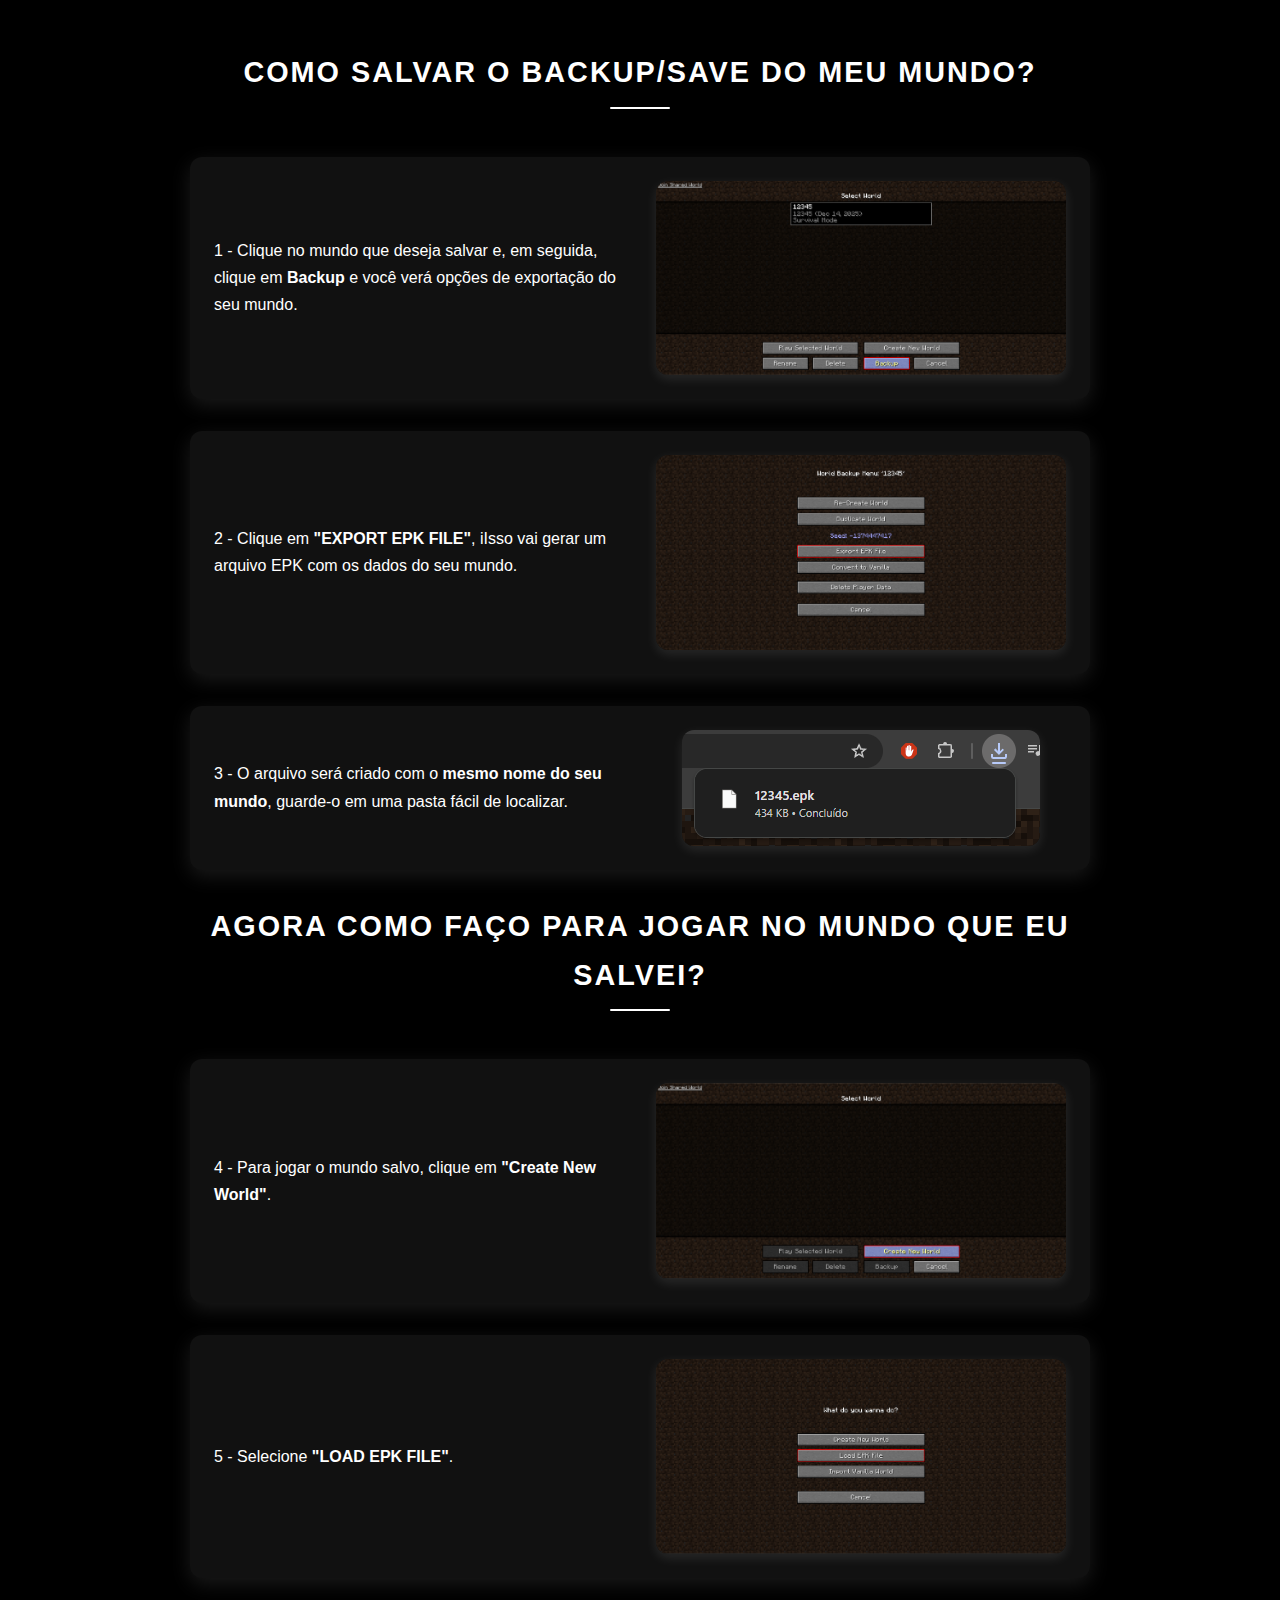
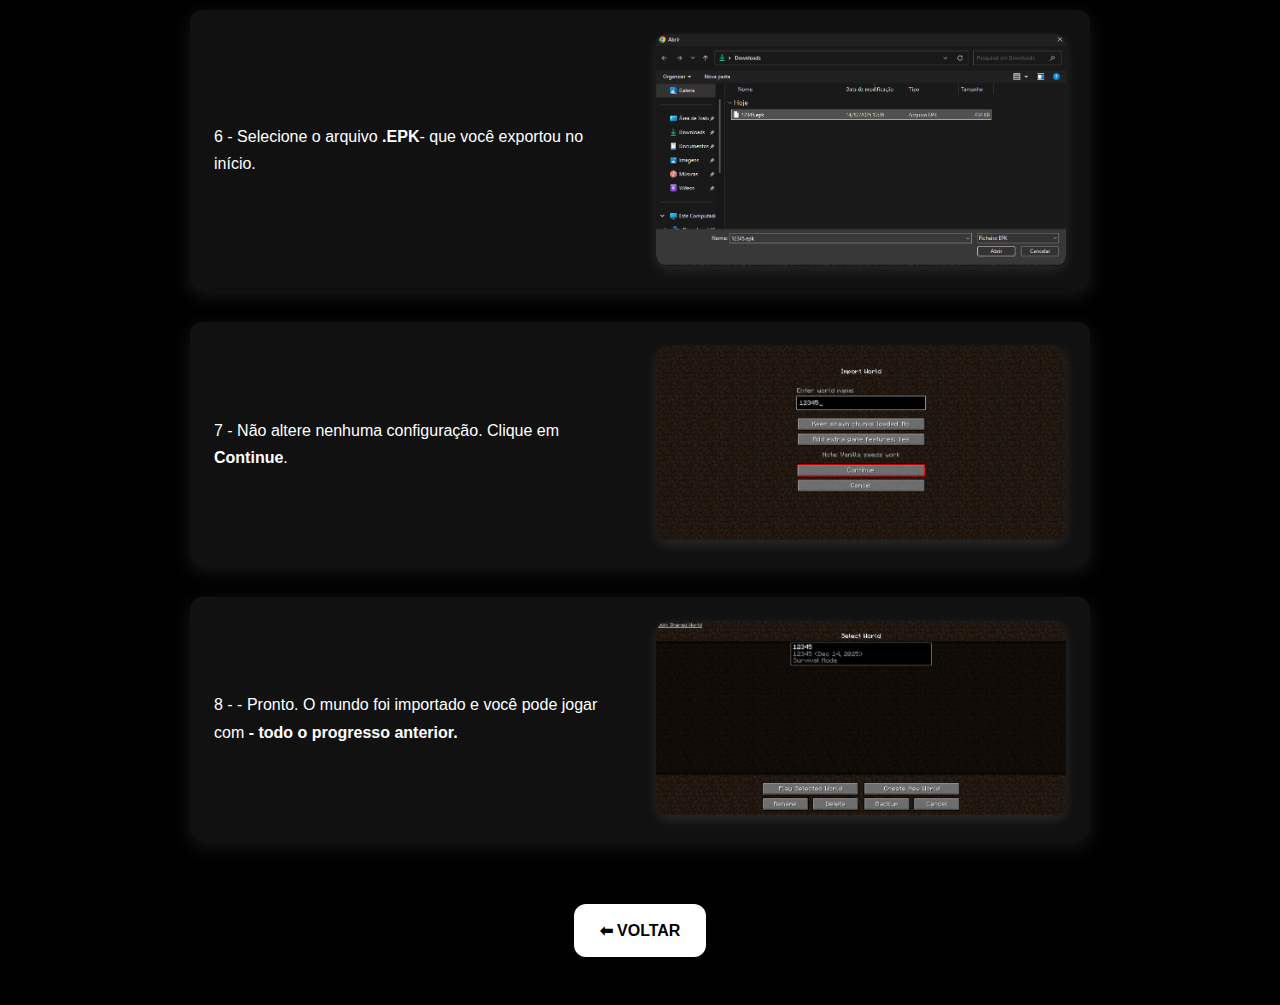
<file: tutorial-save-minecraft.html>
<!doctype html>
<html lang="pt-BR">
<head>
  <meta charset="utf-8" />
  <meta name="viewport" content="width=device-width,initial-scale=1" />
  <title>Passo a Passo</title>
<style>

/* Reset */
* {
  margin: 0;
  padding: 0;
  box-sizing: border-box;
}

:root {
  --bg: #000;          /* fundo preto */
  --card: #111;        /* cinza bem escuro para os cards */
  --text: #fff;        /* texto branco */
  --muted: #aaa;       /* cinza claro para texto secundário */
  --accent: #fff;      /* branco como destaque */
  --radius: 12px;
  --shadow: 0 6px 20px rgba(255,255,255,0.1);
  --font: "Inter", "Segoe UI", Arial, sans-serif;
}

body {
  font-family: var(--font);
  background: var(--bg);
  color: var(--text);
  line-height: 1.7;
  padding: 3rem 2rem;
  display: flex;
  justify-content: center;
}

/* Container */
.tutorial-container {
  max-width: 900px;
  width: 100%;
  display: flex;
  flex-direction: column;
  gap: 2rem;
  animation: fadeIn 1.2s ease forwards;
}

/* Títulos */
h1 {
  font-size: 1.8rem;
  font-weight: 700;
  text-align: center;
  color: var(--text);
  text-transform: uppercase;
  letter-spacing: 2px;
  margin-bottom: 1rem;
}

h1::after {
  content: "";
  display: block;
  width: 60px;
  height: 2px;
  background: var(--text);
  margin: 0.6rem auto 0;
  border-radius: 2px;
}

/* Cada passo */
.tutorial-step {
  display: flex;
  align-items: center;
  justify-content: space-between;
  gap: 2rem;
  background: var(--card);
  border-radius: var(--radius);
  padding: 1.5rem;
  box-shadow: var(--shadow);
  transition: transform 0.3s ease, box-shadow 0.3s ease;
}

.tutorial-step:hover {
  transform: translateY(-4px);
  box-shadow: 0 10px 24px rgba(255,255,255,0.15);
}

/* Texto */
.step-text {
  flex: 1;
  font-size: 1rem;
}

.step-text strong {
  color: var(--text);
}

.step-text p {
  color: var(--muted);
  margin-top: 0.5rem;
}

/* Imagem */
.step-image {
  flex: 1;
  display: flex;
  justify-content: center;
}

.step-image img {
  max-width: 100%;
  height: auto;
  border-radius: var(--radius);
  box-shadow: 0 4px 12px rgba(255,255,255,0.1);
  cursor: pointer;
  transition: transform 0.3s ease, filter 0.3s ease;
}

.step-image img:hover {
  transform: scale(1.05);
  filter: brightness(1.2);
}

/* Botão Voltar */
.back-button {
  text-align: center;
  margin-top: 2rem;
}
.back-button a {
  display: inline-block;
  background: var(--text);
  color: var(--bg);
  padding: 0.8rem 1.6rem;
  border-radius: var(--radius);
  text-decoration: none;
  font-weight: 600;
  transition: background 0.3s ease, transform 0.2s ease;
}
.back-button a:hover {
  background: #ccc;
  transform: translateY(-2px);
}

/* Modal de imagem */
.modal {
  display: none;
  position: fixed;
  z-index: 999;
  left: 0;
  top: 0;
  width: 100%;
  height: 100%;
  background-color: rgba(0,0,0,0.85);
  justify-content: center;
  align-items: center;
  flex-direction: column;
}

.modal-content {
  max-width: 50%;   /* tamanho moderado */
  max-height: 60%;
  border-radius: var(--radius);
  box-shadow: 0 6px 20px rgba(255,255,255,0.2);
}

/* Botão FECHAR */
.close-btn {
  position: absolute;
  top: 20px;

  </style>

</head>
<body>

<main class="tutorial-container">

  <h1>Como salvar o backup/save do meu mundo?</h1>

  <!-- Passo 1 -->
  <section class="tutorial-step">
    <div class="step-text">
      1 - Clique no mundo que deseja salvar e, em seguida, clique em <strong>Backup</strong> e você verá opções de exportação do seu mundo.
    </div>
    <div class="step-image">
      <img src="tutorialmine/1.png" alt="Passo 1">
    </div>
  </section>

  <!-- Passo 2 -->
  <section class="tutorial-step">
    <div class="step-text">
      2 - Clique em <strong>"EXPORT EPK FILE"</strong>, iIsso vai gerar um arquivo EPK com os dados do seu mundo.
    </div>
    <div class="step-image">
      <img src="tutorialmine/2.png" alt="Passo 2">
    </div>
  </section>

  <!-- Passo 3 -->
  <section class="tutorial-step">
    <div class="step-text">
      3 - O arquivo será criado com o <strong>mesmo nome do seu mundo</strong>, guarde-o em uma pasta fácil de localizar.
    </div>
    <div class="step-image">
      <img src="tutorialmine/3.png" alt="Passo 3">
    </div>
  </section>

  <h1>Agora como faço para jogar no mundo que eu salvei?</h1>

  <!-- Passo 4 -->
  <section class="tutorial-step">
    <div class="step-text">
      4 - Para jogar o mundo salvo, clique em <strong>"Create New World"</strong>.
    </div>
    <div class="step-image">
      <img src="tutorialmine/4.png" alt="Passo 4">
    </div>
  </section>

  <!-- Passo 5 -->
  <section class="tutorial-step">
    <div class="step-text">
      5 - Selecione <strong>"LOAD EPK FILE"</strong>.
    </div>
    <div class="step-image">
      <img src="tutorialmine/5.png" alt="Passo 5">
    </div>
  </section>

  <!-- Passo 6 -->
  <section class="tutorial-step">
    <div class="step-text">
      6 - Selecione o arquivo <strong>.EPK</strong>-  que você exportou no início.
    </div>
    <div class="step-image">
      <img src="tutorialmine/6.png" alt="Passo 6">
    </div>
  </section>

  <!-- Passo 7 -->
  <section class="tutorial-step">
    <div class="step-text">
      7 - Não altere nenhuma configuração. Clique em <strong>Continue</strong>.
    </div>
    <div class="step-image">
      <img src="tutorialmine/7.png" alt="Passo 7">
    </div>
  </section>

  <!-- Passo 8 -->
  <section class="tutorial-step">
    <div class="step-text">
      8 - - Pronto. O mundo foi importado e você pode jogar com <strong>- todo o progresso anterior.</strong>
    </div>
    <div class="step-image">
      <img src="tutorialmine/8.png" alt="Passo 8">
    </div>
  </section>

  <!-- Botão Voltar -->
  <div class="back-button">
    <a href="main.html">⬅ VOLTAR</a>
  </div>

</main>

<!-- Modal para expandir imagens -->
<div id="imageModal" class="modal">
  <button class="close-btn">FECHAR</button>
  <img class="modal-content" id="modalImg">
</div>

<script>
  const modal = document.getElementById("imageModal");
  const modalImg = document.getElementById("modalImg");
  const closeBtn = document.querySelector(".close-btn");

  document.querySelectorAll(".step-image img").forEach(img => {
    img.addEventListener("click", () => {
      modal.style.display = "flex";
      modalImg.src = img.src;
    });
  });

  closeBtn.onclick = () => {
    modal.style.display = "none";
  };

  window.onclick = (event) => {
    if (event.target === modal) {
      modal.style.display = "none";
    }
  };
</script>

</body>
</html>
</file>
